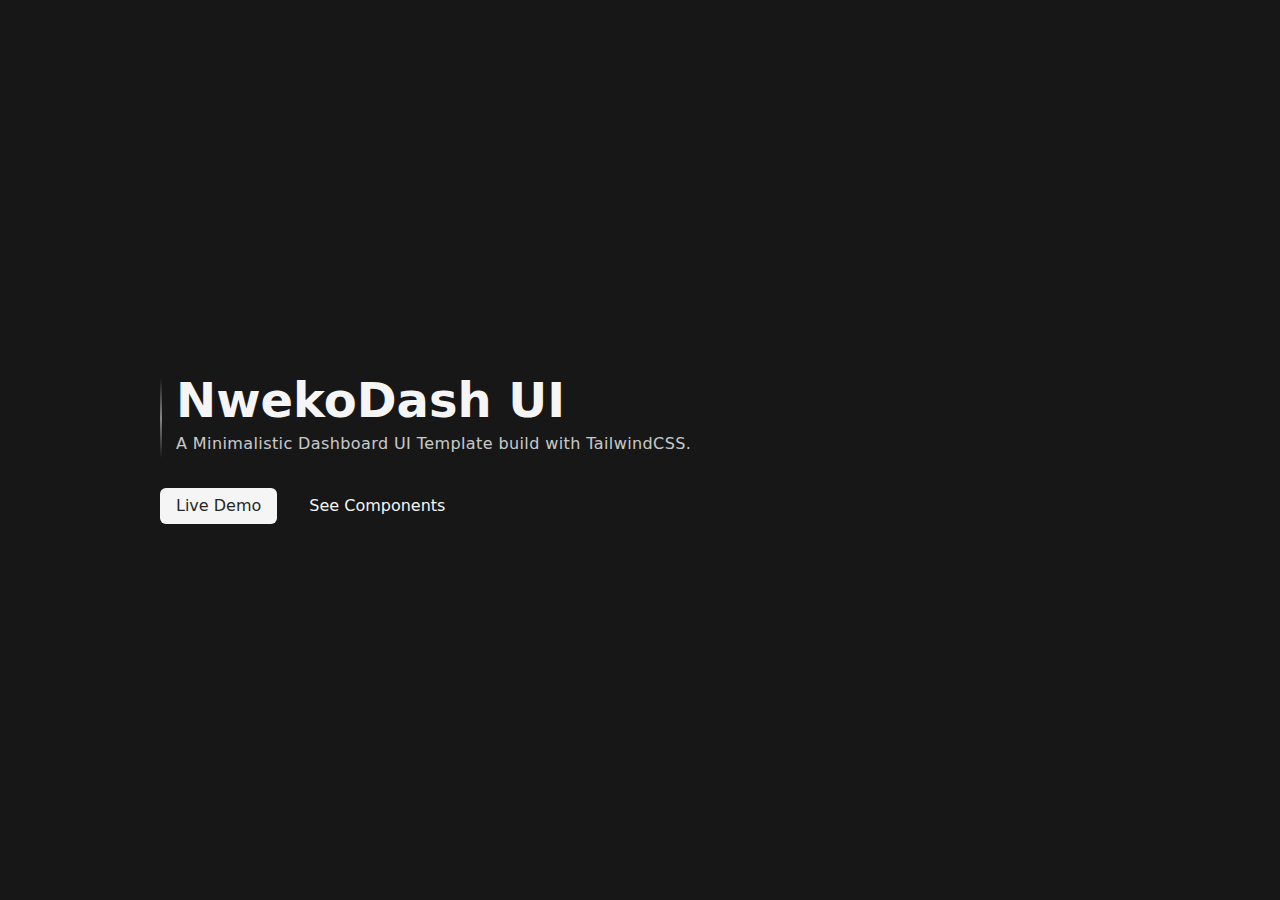
<file: belajar_html_tailwind_alpine/index.html>
<!DOCTYPE html>
<html lang="en">
<head>
    <meta charset="UTF-8">
    <meta name="viewport" content="width=device-width, initial-scale=1.0">
    <title>NwekoDash UI</title>
    <script src="./js/alpine.min.js" defer></script>
    <link rel="stylesheet" href="css/main.css">
    <style>
        [x-cloak] {display: none}
    </style>
</head>
<body>
    <header class="flex items-center h-screen justify-center">
        <div class="w-3/4 relative before:absolute before:w-[1.5px] before:top-[15%] before:-translate-y-[25%] before:left-0 before:h-20 before:rounded-3xl before:bg-gradient-to-b before:from-transparent before:to-transparent before:via-neutral-100 before:opacity-50">
            <h1 class="text-5xl mb-2 font-bold ml-4">NwekoDash UI</h1>
            <p class="opacity-80 font-light tracking-wide mb-8 ml-4">A Minimalistic Dashboard UI Template build with TailwindCSS.</p>

            <div class="flex items-center gap-4">
                <a href="pages/dashboard.html" class="btn w-fit bg-neutral-100 text-neutral-800">Live Demo</a>
                <a href="pages/components.html" class="btn w-fit hover:bg-neutral-100 hover:text-neutral-800">See Components</a>
            </div>
        </div>
    </header>
</body>
</html>
</file>
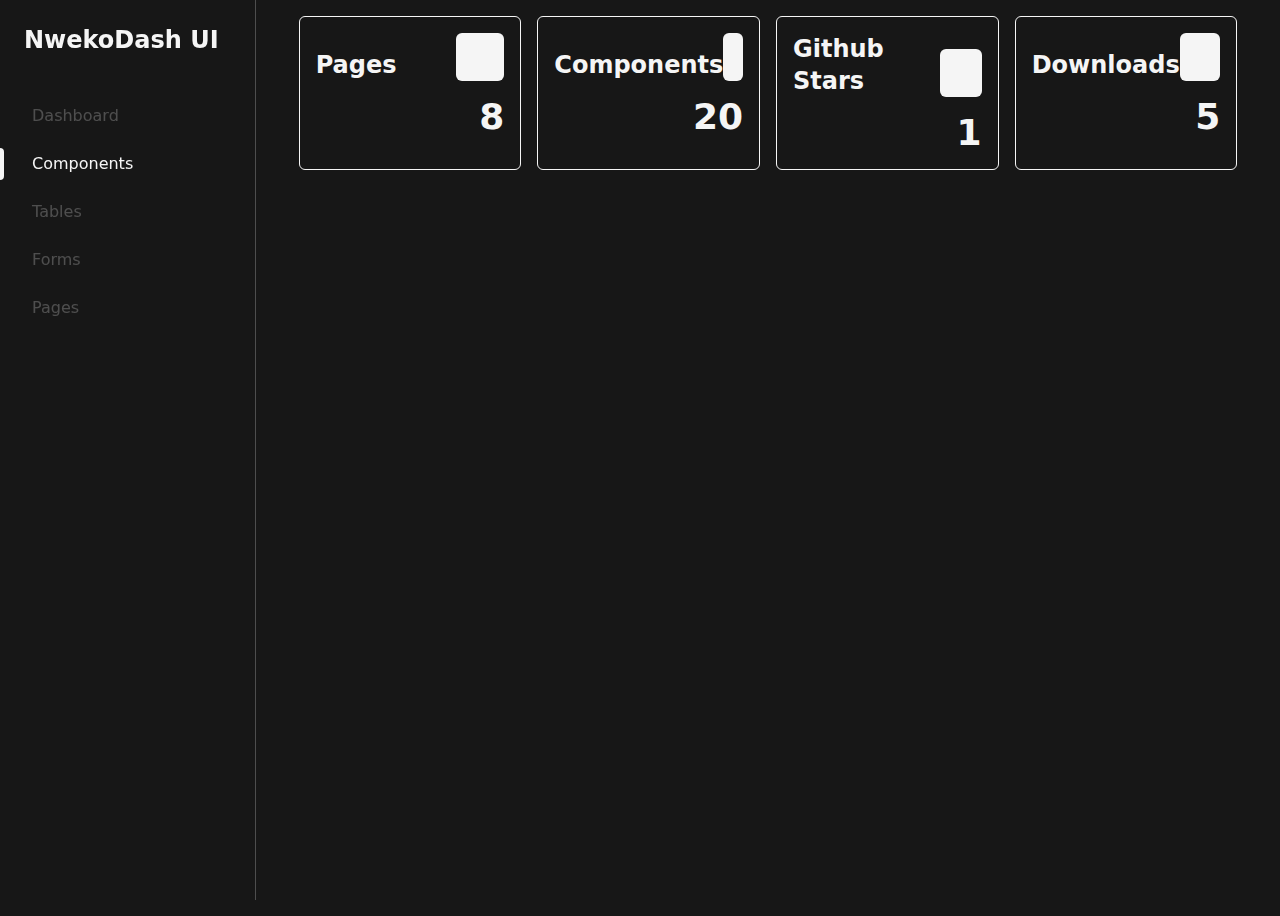
<file: belajar_html_tailwind_alpine/pages/components.html>
<!DOCTYPE html>
<html lang="en">
<head>
    <meta charset="UTF-8">
    <meta name="viewport" content="width=device-width, initial-scale=1.0">
    <title>Components - NwekoDash UI</title>
    <script src="../js/alpine.min.js" defer></script>
    <link rel="stylesheet" href="../css/main.css">
    <style>
        [x-cloak] {display: none}
    </style>
</head>
<body class="relative">
    <aside class="navbar">
        <div class="m-4 p-2 mb-8">
            <a href="/index.html" class="text-2xl font-bold">NwekoDash UI</a>
        </div>

        <div class="navs">
            <a href="dashboard.html" class="navlink">Dashboard</a>
            <a href="components.html" class="navlink active">Components</a>
            <a href="tables.html" class="navlink">Tables</a>
            <a href="forms.html" class="navlink">Forms</a>
            <details class="navlink">
                <summary>Pages</summary>
                <div class="navs bg-neutral-950 my-4 rounded-md">
                    <a href="pages/login.html" class="navlink">Login</a>
                    <a href="pages/register.html" class="navlink">Register</a>
                    <a href="pages/auth.html" class="navlink">Auth</a>
                    <a href="pages/404.html" class="navlink">404</a>
                </div>
            </details>
        </div>
    </aside>
    
    <main class="ml-[20%] min-h-screen">
        <div class="mt-4 w-11/12 mx-auto grid grid-cols-4 gap-4">
            <div class="p-4 min-h-24 rounded-md border border-neutral-100">
                <div class="flex justify-between items-end mb-4">
                    <h5 class="text-2xl font-bold">Pages</h5>

                    <div class="w-12 h-12 rounded-md bg-neutral-100">&nbsp;</div>
                </div>

                <span class="text-4xl font-bold ml-auto w-fit block">8</span>
            </div>

            <div class="p-4 min-h-24 rounded-md border border-neutral-100">
                <div class="flex justify-between items-end mb-4">
                    <h5 class="text-2xl font-bold">Components</h5>

                    <div class="w-12 h-12 rounded-md bg-neutral-100">&nbsp;</div>
                </div>

                <span class="text-4xl font-bold ml-auto w-fit block">20</span>
            </div>

            <div class="p-4 min-h-24 rounded-md border border-neutral-100">
                <div class="flex justify-between items-end mb-4">
                    <h5 class="text-2xl font-bold">Github Stars</h5>

                    <div class="w-12 h-12 rounded-md bg-neutral-100">&nbsp;</div>
                </div>

                <span class="text-4xl font-bold ml-auto w-fit block">1</span>
            </div>

            <div class="p-4 min-h-24 rounded-md border border-neutral-100">
                <div class="flex justify-between items-end mb-4">
                    <h5 class="text-2xl font-bold">Downloads</h5>

                    <div class="w-12 h-12 rounded-md bg-neutral-100">&nbsp;</div>
                </div>

                <span class="text-4xl font-bold ml-auto w-fit block">5</span>
            </div>
        </div>
    </main>
</body>
</html>
</file>
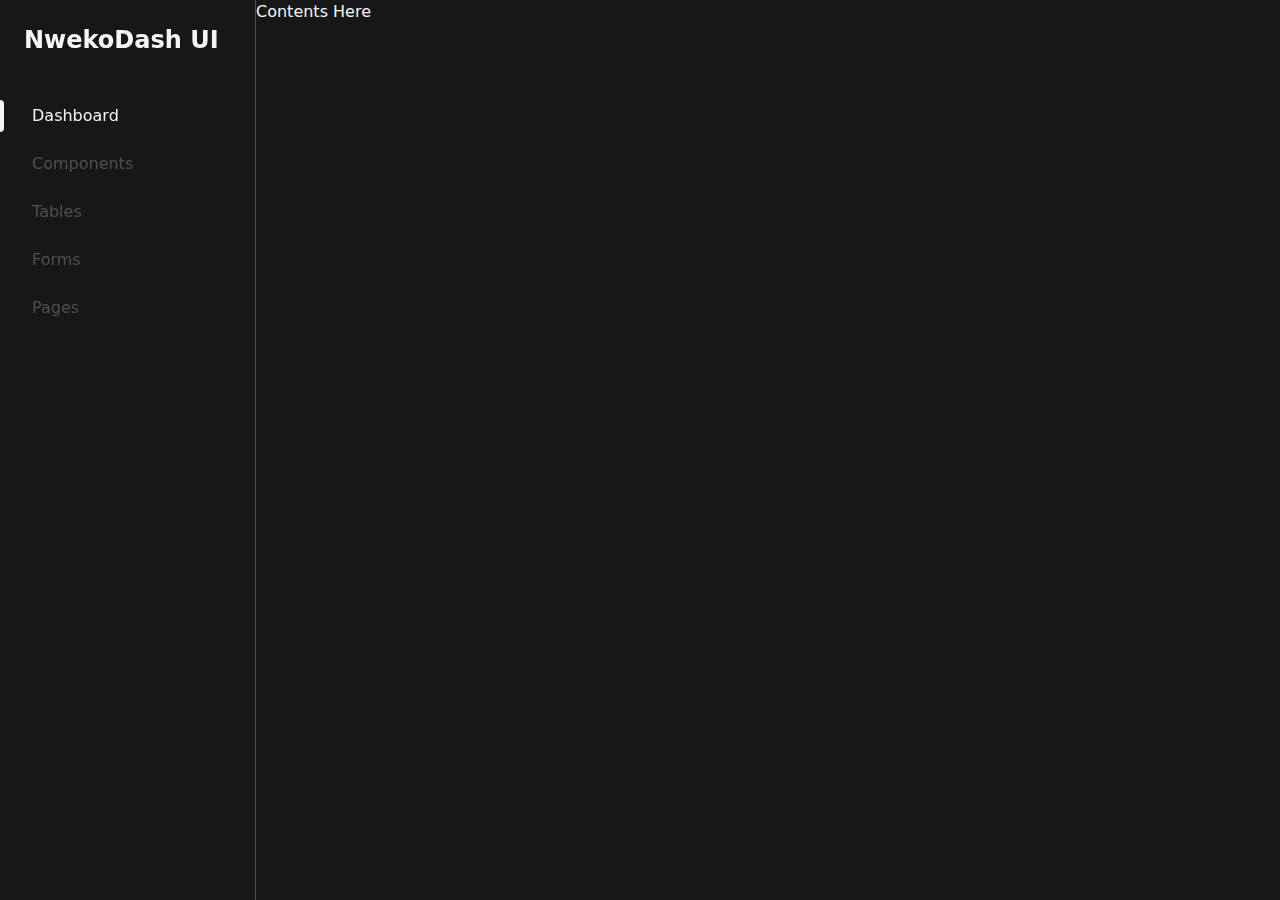
<file: belajar_html_tailwind_alpine/pages/dashboard.html>
<!DOCTYPE html>
<html lang="en">
<head>
    <meta charset="UTF-8">
    <meta name="viewport" content="width=device-width, initial-scale=1.0">
    <title>Dashboard - NwekoDash UI</title>
    <script src="../js/alpine.min.js" defer></script>
    <link rel="stylesheet" href="../css/main.css">
    <style>
        [x-cloak] {display: none}
    </style>
</head>
<body class="relative">
    <aside class="navbar">
        <div class="m-4 p-2 mb-8">
            <a href="/index.html" class="text-2xl font-bold">NwekoDash UI</a>
        </div>

        <div class="navs">
            <a href="dashboard.html" class="navlink active">Dashboard</a>
            <a href="components.html" class="navlink">Components</a>
            <a href="tables.html" class="navlink">Tables</a>
            <a href="forms.html" class="navlink">Forms</a>
            <details class="navlink">
                <summary>Pages</summary>
                <div class="navs bg-neutral-950 my-4 rounded-md">
                    <a href="pages/login.html" class="navlink">Login</a>
                    <a href="pages/register.html" class="navlink">Register</a>
                    <a href="pages/auth.html" class="navlink">Auth</a>
                    <a href="pages/404.html" class="navlink">404</a>
                </div>
            </details>
        </div>
    </aside>
    
    <main class="ml-[20%] min-h-screen">
        Contents Here
    </main>
</body>
</html>
</file>
<file: belajar_html_tailwind_alpine/css/main.css>
/*
! tailwindcss v3.4.3 | MIT License | https://tailwindcss.com
*/

/*
1. Prevent padding and border from affecting element width. (https://github.com/mozdevs/cssremedy/issues/4)
2. Allow adding a border to an element by just adding a border-width. (https://github.com/tailwindcss/tailwindcss/pull/116)
*/

*,
::before,
::after {
  box-sizing: border-box;
  /* 1 */
  border-width: 0;
  /* 2 */
  border-style: solid;
  /* 2 */
  border-color: #e5e7eb;
  /* 2 */
}

::before,
::after {
  --tw-content: '';
}

/*
1. Use a consistent sensible line-height in all browsers.
2. Prevent adjustments of font size after orientation changes in iOS.
3. Use a more readable tab size.
4. Use the user's configured `sans` font-family by default.
5. Use the user's configured `sans` font-feature-settings by default.
6. Use the user's configured `sans` font-variation-settings by default.
7. Disable tap highlights on iOS
*/

html,
:host {
  line-height: 1.5;
  /* 1 */
  -webkit-text-size-adjust: 100%;
  /* 2 */
  -moz-tab-size: 4;
  /* 3 */
  -o-tab-size: 4;
     tab-size: 4;
  /* 3 */
  font-family: ui-sans-serif, system-ui, sans-serif, "Apple Color Emoji", "Segoe UI Emoji", "Segoe UI Symbol", "Noto Color Emoji";
  /* 4 */
  font-feature-settings: normal;
  /* 5 */
  font-variation-settings: normal;
  /* 6 */
  -webkit-tap-highlight-color: transparent;
  /* 7 */
}

/*
1. Remove the margin in all browsers.
2. Inherit line-height from `html` so users can set them as a class directly on the `html` element.
*/

body {
  margin: 0;
  /* 1 */
  line-height: inherit;
  /* 2 */
}

/*
1. Add the correct height in Firefox.
2. Correct the inheritance of border color in Firefox. (https://bugzilla.mozilla.org/show_bug.cgi?id=190655)
3. Ensure horizontal rules are visible by default.
*/

hr {
  height: 0;
  /* 1 */
  color: inherit;
  /* 2 */
  border-top-width: 1px;
  /* 3 */
}

/*
Add the correct text decoration in Chrome, Edge, and Safari.
*/

abbr:where([title]) {
  -webkit-text-decoration: underline dotted;
          text-decoration: underline dotted;
}

/*
Remove the default font size and weight for headings.
*/

h1,
h2,
h3,
h4,
h5,
h6 {
  font-size: inherit;
  font-weight: inherit;
}

/*
Reset links to optimize for opt-in styling instead of opt-out.
*/

a {
  color: inherit;
  text-decoration: inherit;
}

/*
Add the correct font weight in Edge and Safari.
*/

b,
strong {
  font-weight: bolder;
}

/*
1. Use the user's configured `mono` font-family by default.
2. Use the user's configured `mono` font-feature-settings by default.
3. Use the user's configured `mono` font-variation-settings by default.
4. Correct the odd `em` font sizing in all browsers.
*/

code,
kbd,
samp,
pre {
  font-family: ui-monospace, SFMono-Regular, Menlo, Monaco, Consolas, "Liberation Mono", "Courier New", monospace;
  /* 1 */
  font-feature-settings: normal;
  /* 2 */
  font-variation-settings: normal;
  /* 3 */
  font-size: 1em;
  /* 4 */
}

/*
Add the correct font size in all browsers.
*/

small {
  font-size: 80%;
}

/*
Prevent `sub` and `sup` elements from affecting the line height in all browsers.
*/

sub,
sup {
  font-size: 75%;
  line-height: 0;
  position: relative;
  vertical-align: baseline;
}

sub {
  bottom: -0.25em;
}

sup {
  top: -0.5em;
}

/*
1. Remove text indentation from table contents in Chrome and Safari. (https://bugs.chromium.org/p/chromium/issues/detail?id=999088, https://bugs.webkit.org/show_bug.cgi?id=201297)
2. Correct table border color inheritance in all Chrome and Safari. (https://bugs.chromium.org/p/chromium/issues/detail?id=935729, https://bugs.webkit.org/show_bug.cgi?id=195016)
3. Remove gaps between table borders by default.
*/

table {
  text-indent: 0;
  /* 1 */
  border-color: inherit;
  /* 2 */
  border-collapse: collapse;
  /* 3 */
}

/*
1. Change the font styles in all browsers.
2. Remove the margin in Firefox and Safari.
3. Remove default padding in all browsers.
*/

button,
input,
optgroup,
select,
textarea {
  font-family: inherit;
  /* 1 */
  font-feature-settings: inherit;
  /* 1 */
  font-variation-settings: inherit;
  /* 1 */
  font-size: 100%;
  /* 1 */
  font-weight: inherit;
  /* 1 */
  line-height: inherit;
  /* 1 */
  letter-spacing: inherit;
  /* 1 */
  color: inherit;
  /* 1 */
  margin: 0;
  /* 2 */
  padding: 0;
  /* 3 */
}

/*
Remove the inheritance of text transform in Edge and Firefox.
*/

button,
select {
  text-transform: none;
}

/*
1. Correct the inability to style clickable types in iOS and Safari.
2. Remove default button styles.
*/

button,
input:where([type='button']),
input:where([type='reset']),
input:where([type='submit']) {
  -webkit-appearance: button;
  /* 1 */
  background-color: transparent;
  /* 2 */
  background-image: none;
  /* 2 */
}

/*
Use the modern Firefox focus style for all focusable elements.
*/

:-moz-focusring {
  outline: auto;
}

/*
Remove the additional `:invalid` styles in Firefox. (https://github.com/mozilla/gecko-dev/blob/2f9eacd9d3d995c937b4251a5557d95d494c9be1/layout/style/res/forms.css#L728-L737)
*/

:-moz-ui-invalid {
  box-shadow: none;
}

/*
Add the correct vertical alignment in Chrome and Firefox.
*/

progress {
  vertical-align: baseline;
}

/*
Correct the cursor style of increment and decrement buttons in Safari.
*/

::-webkit-inner-spin-button,
::-webkit-outer-spin-button {
  height: auto;
}

/*
1. Correct the odd appearance in Chrome and Safari.
2. Correct the outline style in Safari.
*/

[type='search'] {
  -webkit-appearance: textfield;
  /* 1 */
  outline-offset: -2px;
  /* 2 */
}

/*
Remove the inner padding in Chrome and Safari on macOS.
*/

::-webkit-search-decoration {
  -webkit-appearance: none;
}

/*
1. Correct the inability to style clickable types in iOS and Safari.
2. Change font properties to `inherit` in Safari.
*/

::-webkit-file-upload-button {
  -webkit-appearance: button;
  /* 1 */
  font: inherit;
  /* 2 */
}

/*
Add the correct display in Chrome and Safari.
*/

summary {
  display: list-item;
}

/*
Removes the default spacing and border for appropriate elements.
*/

blockquote,
dl,
dd,
h1,
h2,
h3,
h4,
h5,
h6,
hr,
figure,
p,
pre {
  margin: 0;
}

fieldset {
  margin: 0;
  padding: 0;
}

legend {
  padding: 0;
}

ol,
ul,
menu {
  list-style: none;
  margin: 0;
  padding: 0;
}

/*
Reset default styling for dialogs.
*/

dialog {
  padding: 0;
}

/*
Prevent resizing textareas horizontally by default.
*/

textarea {
  resize: vertical;
}

/*
1. Reset the default placeholder opacity in Firefox. (https://github.com/tailwindlabs/tailwindcss/issues/3300)
2. Set the default placeholder color to the user's configured gray 400 color.
*/

input::-moz-placeholder, textarea::-moz-placeholder {
  opacity: 1;
  /* 1 */
  color: #9ca3af;
  /* 2 */
}

input::placeholder,
textarea::placeholder {
  opacity: 1;
  /* 1 */
  color: #9ca3af;
  /* 2 */
}

/*
Set the default cursor for buttons.
*/

button,
[role="button"] {
  cursor: pointer;
}

/*
Make sure disabled buttons don't get the pointer cursor.
*/

:disabled {
  cursor: default;
}

/*
1. Make replaced elements `display: block` by default. (https://github.com/mozdevs/cssremedy/issues/14)
2. Add `vertical-align: middle` to align replaced elements more sensibly by default. (https://github.com/jensimmons/cssremedy/issues/14#issuecomment-634934210)
   This can trigger a poorly considered lint error in some tools but is included by design.
*/

img,
svg,
video,
canvas,
audio,
iframe,
embed,
object {
  display: block;
  /* 1 */
  vertical-align: middle;
  /* 2 */
}

/*
Constrain images and videos to the parent width and preserve their intrinsic aspect ratio. (https://github.com/mozdevs/cssremedy/issues/14)
*/

img,
video {
  max-width: 100%;
  height: auto;
}

/* Make elements with the HTML hidden attribute stay hidden by default */

[hidden] {
  display: none;
}

body {
  min-height: 100vh;
  --tw-bg-opacity: 1;
  background-color: rgb(23 23 23 / var(--tw-bg-opacity));
  --tw-text-opacity: 1;
  color: rgb(245 245 245 / var(--tw-text-opacity));
}

*, ::before, ::after {
  --tw-border-spacing-x: 0;
  --tw-border-spacing-y: 0;
  --tw-translate-x: 0;
  --tw-translate-y: 0;
  --tw-rotate: 0;
  --tw-skew-x: 0;
  --tw-skew-y: 0;
  --tw-scale-x: 1;
  --tw-scale-y: 1;
  --tw-pan-x:  ;
  --tw-pan-y:  ;
  --tw-pinch-zoom:  ;
  --tw-scroll-snap-strictness: proximity;
  --tw-gradient-from-position:  ;
  --tw-gradient-via-position:  ;
  --tw-gradient-to-position:  ;
  --tw-ordinal:  ;
  --tw-slashed-zero:  ;
  --tw-numeric-figure:  ;
  --tw-numeric-spacing:  ;
  --tw-numeric-fraction:  ;
  --tw-ring-inset:  ;
  --tw-ring-offset-width: 0px;
  --tw-ring-offset-color: #fff;
  --tw-ring-color: rgb(59 130 246 / 0.5);
  --tw-ring-offset-shadow: 0 0 #0000;
  --tw-ring-shadow: 0 0 #0000;
  --tw-shadow: 0 0 #0000;
  --tw-shadow-colored: 0 0 #0000;
  --tw-blur:  ;
  --tw-brightness:  ;
  --tw-contrast:  ;
  --tw-grayscale:  ;
  --tw-hue-rotate:  ;
  --tw-invert:  ;
  --tw-saturate:  ;
  --tw-sepia:  ;
  --tw-drop-shadow:  ;
  --tw-backdrop-blur:  ;
  --tw-backdrop-brightness:  ;
  --tw-backdrop-contrast:  ;
  --tw-backdrop-grayscale:  ;
  --tw-backdrop-hue-rotate:  ;
  --tw-backdrop-invert:  ;
  --tw-backdrop-opacity:  ;
  --tw-backdrop-saturate:  ;
  --tw-backdrop-sepia:  ;
  --tw-contain-size:  ;
  --tw-contain-layout:  ;
  --tw-contain-paint:  ;
  --tw-contain-style:  ;
}

::backdrop {
  --tw-border-spacing-x: 0;
  --tw-border-spacing-y: 0;
  --tw-translate-x: 0;
  --tw-translate-y: 0;
  --tw-rotate: 0;
  --tw-skew-x: 0;
  --tw-skew-y: 0;
  --tw-scale-x: 1;
  --tw-scale-y: 1;
  --tw-pan-x:  ;
  --tw-pan-y:  ;
  --tw-pinch-zoom:  ;
  --tw-scroll-snap-strictness: proximity;
  --tw-gradient-from-position:  ;
  --tw-gradient-via-position:  ;
  --tw-gradient-to-position:  ;
  --tw-ordinal:  ;
  --tw-slashed-zero:  ;
  --tw-numeric-figure:  ;
  --tw-numeric-spacing:  ;
  --tw-numeric-fraction:  ;
  --tw-ring-inset:  ;
  --tw-ring-offset-width: 0px;
  --tw-ring-offset-color: #fff;
  --tw-ring-color: rgb(59 130 246 / 0.5);
  --tw-ring-offset-shadow: 0 0 #0000;
  --tw-ring-shadow: 0 0 #0000;
  --tw-shadow: 0 0 #0000;
  --tw-shadow-colored: 0 0 #0000;
  --tw-blur:  ;
  --tw-brightness:  ;
  --tw-contrast:  ;
  --tw-grayscale:  ;
  --tw-hue-rotate:  ;
  --tw-invert:  ;
  --tw-saturate:  ;
  --tw-sepia:  ;
  --tw-drop-shadow:  ;
  --tw-backdrop-blur:  ;
  --tw-backdrop-brightness:  ;
  --tw-backdrop-contrast:  ;
  --tw-backdrop-grayscale:  ;
  --tw-backdrop-hue-rotate:  ;
  --tw-backdrop-invert:  ;
  --tw-backdrop-opacity:  ;
  --tw-backdrop-saturate:  ;
  --tw-backdrop-sepia:  ;
  --tw-contain-size:  ;
  --tw-contain-layout:  ;
  --tw-contain-paint:  ;
  --tw-contain-style:  ;
}

.btn {
  display: block;
  border-radius: 0.375rem;
  padding-left: 1rem;
  padding-right: 1rem;
  padding-top: 0.375rem;
  padding-bottom: 0.375rem;
  transition-property: background,color;
  transition-timing-function: cubic-bezier(0.4, 0, 0.2, 1);
  transition-duration: 250ms;
}

.navbar {
  position: fixed;
  top: 0px;
  left: 0px;
  display: flex;
  height: 100vh;
  width: 20%;
  flex-direction: column;
  overflow-y: auto;
  border-right-width: 1px;
  border-right-color: rgb(245 245 245 / var(--tw-border-opacity));
  --tw-border-opacity: 0.25;
}

.navbar .navs {
  display: flex;
  flex-direction: column;
  gap: 0.5rem;
}

.navbar .navs .navlink {
  position: relative;
  cursor: pointer;
  padding-left: 2rem;
  padding-right: 2rem;
  padding-top: 0.5rem;
  padding-bottom: 0.5rem;
  color: rgb(245 245 245 / var(--tw-text-opacity));
  --tw-text-opacity: 0.25;
  transition-property: color;
  transition-timing-function: cubic-bezier(0.4, 0, 0.2, 1);
  transition-duration: 250ms;
}

.navbar .navs .navlink:hover {
  --tw-text-opacity: 1;
}

summary {
  display: block;
}

summary::marker {
  display: none;
}

.navbar .navs details.navlink[open] {
  --tw-text-opacity: 1;
  color: rgb(245 245 245 / var(--tw-text-opacity));
}

.navbar .navs .navlink.active {
  --tw-text-opacity: 1;
}

.navbar .navs .navlink.active::before {
  position: absolute;
  top: 50%;
  left: 0px;
  height: 2rem;
  width: 0.5rem;
  --tw-translate-y: -50%;
  --tw-translate-x: -50%;
  transform: translate(var(--tw-translate-x), var(--tw-translate-y)) rotate(var(--tw-rotate)) skewX(var(--tw-skew-x)) skewY(var(--tw-skew-y)) scaleX(var(--tw-scale-x)) scaleY(var(--tw-scale-y));
  border-radius: 1.5rem;
  content: var(--tw-content);
  --tw-bg-opacity: 1;
  background-color: rgb(245 245 245 / var(--tw-bg-opacity));
}

.relative {
  position: relative;
}

.m-4 {
  margin: 1rem;
}

.my-4 {
  margin-top: 1rem;
  margin-bottom: 1rem;
}

.mx-auto {
  margin-left: auto;
  margin-right: auto;
}

.mb-2 {
  margin-bottom: 0.5rem;
}

.mb-8 {
  margin-bottom: 2rem;
}

.ml-4 {
  margin-left: 1rem;
}

.ml-\[20\%\] {
  margin-left: 20%;
}

.mt-4 {
  margin-top: 1rem;
}

.mb-4 {
  margin-bottom: 1rem;
}

.ml-auto {
  margin-left: auto;
}

.block {
  display: block;
}

.flex {
  display: flex;
}

.grid {
  display: grid;
}

.h-screen {
  height: 100vh;
}

.h-8 {
  height: 2rem;
}

.h-12 {
  height: 3rem;
}

.min-h-screen {
  min-height: 100vh;
}

.min-h-24 {
  min-height: 6rem;
}

.w-3\/4 {
  width: 75%;
}

.w-fit {
  width: -moz-fit-content;
  width: fit-content;
}

.w-5\/6 {
  width: 83.333333%;
}

.w-11\/12 {
  width: 91.666667%;
}

.w-8 {
  width: 2rem;
}

.w-12 {
  width: 3rem;
}

.grid-cols-4 {
  grid-template-columns: repeat(4, minmax(0, 1fr));
}

.items-end {
  align-items: flex-end;
}

.items-center {
  align-items: center;
}

.justify-center {
  justify-content: center;
}

.justify-between {
  justify-content: space-between;
}

.gap-4 {
  gap: 1rem;
}

.rounded-md {
  border-radius: 0.375rem;
}

.border {
  border-width: 1px;
}

.border-neutral-100 {
  --tw-border-opacity: 1;
  border-color: rgb(245 245 245 / var(--tw-border-opacity));
}

.bg-neutral-100 {
  --tw-bg-opacity: 1;
  background-color: rgb(245 245 245 / var(--tw-bg-opacity));
}

.bg-neutral-800 {
  --tw-bg-opacity: 1;
  background-color: rgb(38 38 38 / var(--tw-bg-opacity));
}

.bg-neutral-900 {
  --tw-bg-opacity: 1;
  background-color: rgb(23 23 23 / var(--tw-bg-opacity));
}

.bg-neutral-500 {
  --tw-bg-opacity: 1;
  background-color: rgb(115 115 115 / var(--tw-bg-opacity));
}

.bg-neutral-950 {
  --tw-bg-opacity: 1;
  background-color: rgb(10 10 10 / var(--tw-bg-opacity));
}

.p-2 {
  padding: 0.5rem;
}

.p-4 {
  padding: 1rem;
}

.py-2 {
  padding-top: 0.5rem;
  padding-bottom: 0.5rem;
}

.text-2xl {
  font-size: 1.5rem;
  line-height: 2rem;
}

.text-5xl {
  font-size: 3rem;
  line-height: 1;
}

.text-xl {
  font-size: 1.25rem;
  line-height: 1.75rem;
}

.text-9xl {
  font-size: 8rem;
  line-height: 1;
}

.text-4xl {
  font-size: 2.25rem;
  line-height: 2.5rem;
}

.font-bold {
  font-weight: 700;
}

.font-light {
  font-weight: 300;
}

.tracking-wide {
  letter-spacing: 0.025em;
}

.text-neutral-800 {
  --tw-text-opacity: 1;
  color: rgb(38 38 38 / var(--tw-text-opacity));
}

.opacity-80 {
  opacity: 0.8;
}

.transition-all {
  transition-property: all;
  transition-timing-function: cubic-bezier(0.4, 0, 0.2, 1);
  transition-duration: 150ms;
}

.before\:absolute::before {
  content: var(--tw-content);
  position: absolute;
}

.before\:left-0::before {
  content: var(--tw-content);
  left: 0px;
}

.before\:top-\[15\%\]::before {
  content: var(--tw-content);
  top: 15%;
}

.before\:h-20::before {
  content: var(--tw-content);
  height: 5rem;
}

.before\:w-\[1\.5px\]::before {
  content: var(--tw-content);
  width: 1.5px;
}

.before\:-translate-y-\[25\%\]::before {
  content: var(--tw-content);
  --tw-translate-y: -25%;
  transform: translate(var(--tw-translate-x), var(--tw-translate-y)) rotate(var(--tw-rotate)) skewX(var(--tw-skew-x)) skewY(var(--tw-skew-y)) scaleX(var(--tw-scale-x)) scaleY(var(--tw-scale-y));
}

.before\:rounded-3xl::before {
  content: var(--tw-content);
  border-radius: 1.5rem;
}

.before\:bg-gradient-to-b::before {
  content: var(--tw-content);
  background-image: linear-gradient(to bottom, var(--tw-gradient-stops));
}

.before\:from-transparent::before {
  content: var(--tw-content);
  --tw-gradient-from: transparent var(--tw-gradient-from-position);
  --tw-gradient-to: rgb(0 0 0 / 0) var(--tw-gradient-to-position);
  --tw-gradient-stops: var(--tw-gradient-from), var(--tw-gradient-to);
}

.before\:via-neutral-100::before {
  content: var(--tw-content);
  --tw-gradient-to: rgb(245 245 245 / 0)  var(--tw-gradient-to-position);
  --tw-gradient-stops: var(--tw-gradient-from), #f5f5f5 var(--tw-gradient-via-position), var(--tw-gradient-to);
}

.before\:to-transparent::before {
  content: var(--tw-content);
  --tw-gradient-to: transparent var(--tw-gradient-to-position);
}

.before\:opacity-50::before {
  content: var(--tw-content);
  opacity: 0.5;
}

.hover\:bg-neutral-100:hover {
  --tw-bg-opacity: 1;
  background-color: rgb(245 245 245 / var(--tw-bg-opacity));
}

.hover\:text-neutral-800:hover {
  --tw-text-opacity: 1;
  color: rgb(38 38 38 / var(--tw-text-opacity));
}
</file>
